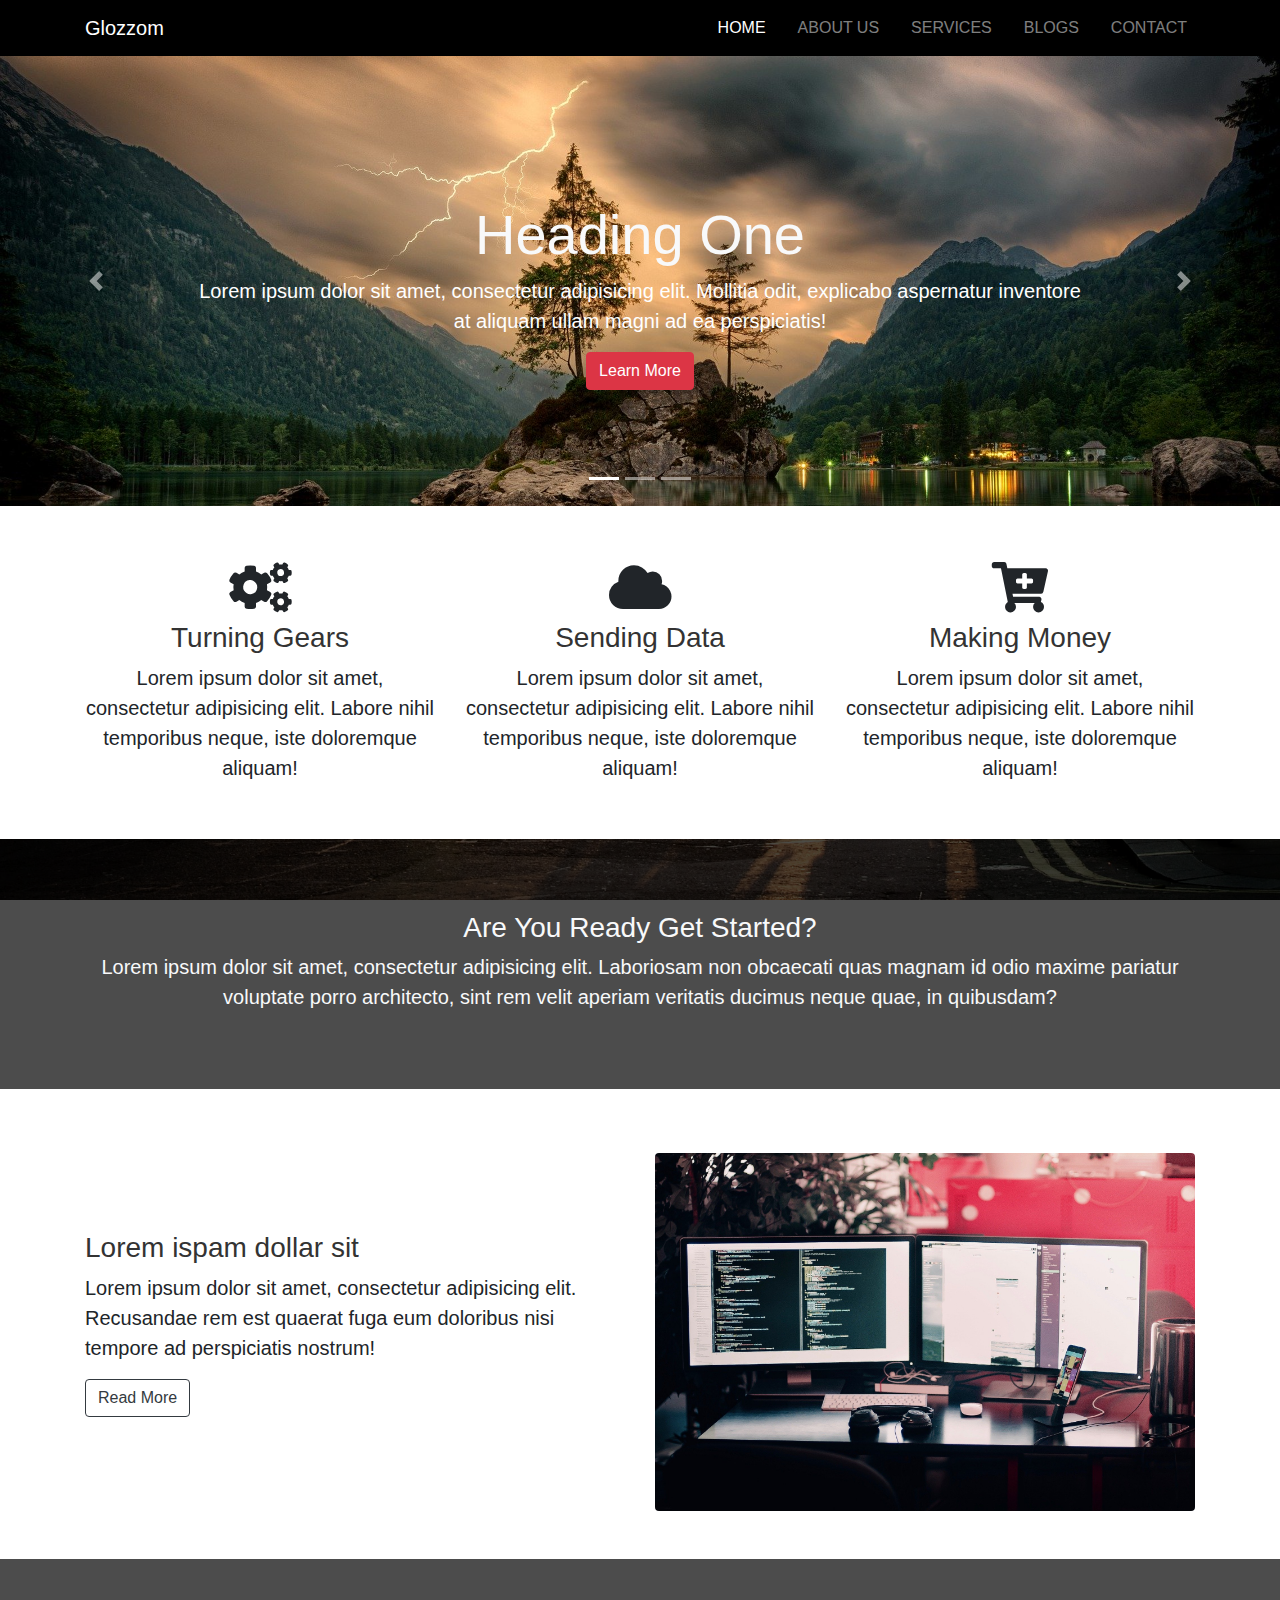
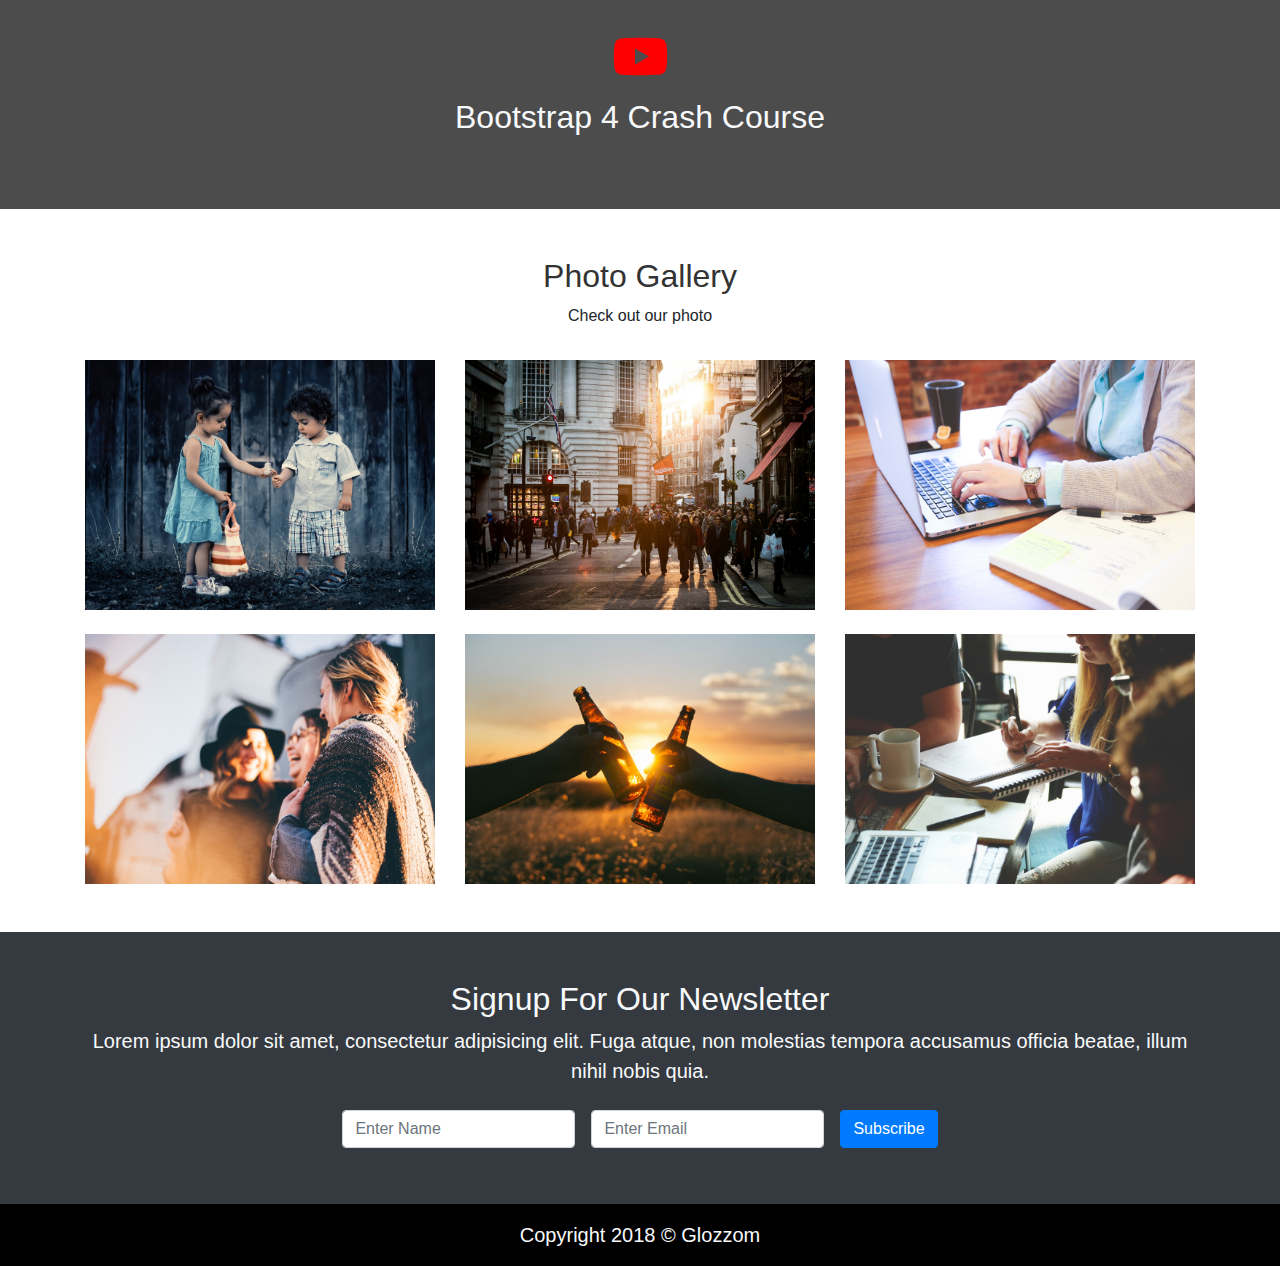
<file: index.html>
<!DOCTYPE html>
<html lang="en">
<head>
	<meta charset="UTF-8">
	  <meta name="viewport" content="width=device-width, initial-scale=1.0">
	  <link rel="stylesheet" href="css/uikit.min.css">
	  <link rel="icon" href="images/index.png">
	  <link rel="stylesheet" href="https://stackpath.bootstrapcdn.com/bootstrap/4.4.1/css/bootstrap.min.css" integrity="sha384-Vkoo8x4CGsO3+Hhxv8T/Q5PaXtkKtu6ug5TOeNV6gBiFeWPGFN9MuhOf23Q9Ifjh" crossorigin="anonymous">
	<link rel="stylesheet" href="css/all.css">
	<link rel="stylesheet" href="css/style.css">
	<title>Glozzom-Jeny</title>
</head>
<body>
	<!-- navigation -->
	 <nav class="navbar navbar-expand-md navbar-dark" uk-sticky="top 100; animation:uk-animation-slide-top; bottom: #sticky-on-scroll-up">
	 	<div class="container">
		  <a class="navbar-brand" href="index.html">Glozzom</a>
		  <button class="navbar-toggler navbar-toggler-right" data-toggle="collapse" data-target="#navbarNav">
		  	<span class="navbar-toggler-icon"></span>
		  </button>
		 <div class="collapse navbar-collapse" id="navbarNav">
		 	 <ul class="navbar-nav ml-auto">
		    <li class="nav-item active">
		      <a class="nav-link" href="index.html">Home</a>
		    </li>
		    <li class="nav-item">
		      <a class="nav-link" href="about.html">About Us</a>
		    </li>
		    <li class="nav-item">
		      <a class="nav-link" href="services.html">Services</a>
		    </li>
		    <li class="nav-item">
		      <a class="nav-link" href="blogs.html">Blogs</a>
		    </li>
		    <li class="nav-item">
		      <a class="nav-link" href="contact.html">Contact</a>
		    </li>
		  </ul>
		 </div>
		</div>
	</nav>
	<!-- carousel -->
	<section id="showcase" class="bg-dark">
		<div id="myCarousel" class="carousel slide" data-ride="carousel">
			<ol class="carousel-indicators">
				<li data-slide-to="0" data-target="#myCarousel" class="active"></li>
				<li data-slide-to="1" data-target="#myCarousel"></li>
				<li data-slide-to="2" data-target="#myCarousel"></li>
			</ol>
			<div class="carousel-inner">
				<div class="carousel-item carousel-img-1 active">
					<div class="container">
						<div class="carousel-caption mb-3 pb-3 mb-sm-5 pb-sm-5">
							<h2 class="display-4 text-light">Heading One</h2>
							<p class="lead">Lorem ipsum dolor sit amet, consectetur adipisicing elit. Mollitia odit, explicabo aspernatur inventore at aliquam ullam magni ad ea perspiciatis!</p>
							<a href="#" class="btn btn-danger">Learn More</a>
						</div>
					</div>
				</div>
				<div class="carousel-item carousel-img-2">
					<div class="container">
						<div class="carousel-caption mb-3 pb-3 mb-sm-5 pb-sm-5 text-right">
							<h2 class="display-4 text-light">Heading Tow</h2>
							<p class="lead">Lorem ipsum dolor sit amet, consectetur adipisicing elit. Mollitia odit, explicabo aspernatur inventore at aliquam ullam magni ad ea perspiciatis!</p>
							<a href="#" class="btn btn-warning">Learn More</a>
						</div>
					</div>
				</div>
				<div class="carousel-item carousel-img-3">
					<div class="container">
						<div class="carousel-caption mb-3 pb-3 mb-sm-5 pb-sm-5 text-left">
							<h2 class="display-4 text-light">Heading Three</h2>
							<p class="lead">Lorem ipsum dolor sit amet, consectetur adipisicing elit. Mollitia odit, explicabo aspernatur inventore at aliquam ullam magni ad ea perspiciatis!</p>
							<a href="#" class="btn btn-danger">Learn More</a>
						</div>
					</div>
				</div>
			</div>
			<a href="#myCarousel" class="carousel-control-prev" data-slide="prev">
				<span class="carousel-control-prev-icon"></span>
			</a>
			<a href="#myCarousel" class="carousel-control-next" data-slide="next">
				<span class="carousel-control-next-icon"></span>
			</a>
		</div>
	</section>
	<!-- home icon -->
	<section id="homeicon" class="py-5 text-center">
		<div class="container">
			<div class="row">
				<div class="col-md-4 my-xl-2">
					<i class="fas fa-cogs"></i>
					<h3 class="my-2">Turning Gears</h3>
					<p class="lead mb-0">Lorem ipsum dolor sit amet, consectetur adipisicing elit. Labore nihil temporibus neque, iste doloremque aliquam!</p>
				</div>
				<div class="col-md-4 my-2">
						<i class="fas fa-cloud"></i>
					<h3 class="my-2">Sending Data</h3>
					<p class="lead mb-0">Lorem ipsum dolor sit amet, consectetur adipisicing elit. Labore nihil temporibus neque, iste doloremque aliquam!</p>
				</div>
				<div class="col-md-4 my-2">
						<i class="fas fa-cart-plus"></i>
					<h3 class="my-2">Making Money</h3>
					<p class="lead mb-0">Lorem ipsum dolor sit amet, consectetur adipisicing elit. Labore nihil temporibus neque, iste doloremque aliquam!</p>
				</div>
			</div>
		</div>
	</section>
	<!-- home get started -->
	<section id="getstarted" class="py-5 text-center text-light">
		<div class="dark-overlay">
			<div class="container">
				<div class="row">
					<div class="col mt-5 pt-4">
						<h3 class="text-light">Are You Ready Get Started?</h3>
						<p class="lead">Lorem ipsum dolor sit amet, consectetur adipisicing elit. Laboriosam non obcaecati quas magnam id odio maxime pariatur voluptate porro architecto, sint rem velit aperiam veritatis ducimus neque quae, in quibusdam?</p>
					</div>
				</div>
			</div>
		</div>
	</section>
	<!--home info section -->
	<section id="homeinfo" class="py-5">
		<div class="container">
			<div class="row">
				<div class="col-md-6 align-self-center ">
					<h3>Lorem ispam dollar sit</h3>
					<p class="lead">Lorem ipsum dolor sit amet, consectetur adipisicing elit. Recusandae rem est quaerat fuga eum doloribus nisi tempore ad perspiciatis nostrum!</p>
					<a href="#" class="btn btn-outline-dark">Read More</a>
				</div>
				<div class="col-md-6 mt-sm-3 mt-3 md-mt-0">
					<img src="images/pc.jpg" class="img-fluid rounded">
				</div>
			</div>
		</div>
	</section>
	<!-- video section -->
	<section id="home-video" class="text-center text-light">
		<div class="dark-overlay-video">
			<div class="container">
				<div class="row">
					<div class="col mt-5 pt-4">
						<div uk-lightbox>
							<a href="https://youtu.be/w2UlydnxEnI" class="text-light">
								<i class="fab fa-youtube"></i>
							</a>
						</div>
						<h2 class="mt-3 text-light">Bootstrap 4 Crash Course</h2>
					</div>
				</div>
			</div>
		</div>	
	</section>
	<!-- gallery photo -->
	<section id="gallery" class="py-5" uk-lightbox>
		<div class="container">
			<div class="row text-center mb-3">
				<div class="col">
					<h2>Photo Gallery</h2>
					<p>Check out our photo</p>
				</div>
			</div>
			<div class="row">
				<div class="col-md-4">
					<div>
					<a href="images/people1.jpg">
						<img src="images/people1.jpg" class="img-fluid" alt="">
					</a>
					</div>
				</div>
				<div class="col-md-4">
						<div>
					<a href="images/people2.jpg">
						<img src="images/people2.jpg" class="img-fluid" alt="">
					</a>
					</div>
				</div>
				<div class="col-md-4">
						<div>
					<a href="images/people3.jpg">
						<img src="images/people3.jpg" class="img-fluid" alt="">
					</a>
					</div>
				</div>
			</div>
			<div class="row pt-0 pt-md-4">
				<div class="col-md-4">
					<div>
					<a href="images/people4.jpg">
						<img src="images/people4.jpg" class="img-fluid" alt="">
					</a>
					</div>
				</div>
				<div class="col-md-4">
						<div>
					<a href="images/people5.jpg">
						<img src="images/people5.jpg" class="img-fluid" alt="">
					</a>
					</div>
				</div>
				<div class="col-md-4">
						<div>
					<a href="images/people6.jpg">
						<img src="images/people6.jpg" class="img-fluid" alt="">
					</a>
					</div>
				</div>
			</div>
		</div>
	</section>
	<!-- news letter -->
	<section id="newsletter" class="bg-dark text-light py-5 text-center">
		<div class="container">
			<div class="row">
				<div class="col">
					<h2 class="text-light">Signup For Our Newsletter</h2>
					<p class="lead">Lorem ipsum dolor sit amet, consectetur adipisicing elit. Fuga atque, non molestias tempora accusamus officia beatae, illum nihil nobis quia.</p>
					<form action="#" method="POST" class="form-inline justify-content-center">
						<label class="sr-only" for="name">Name</label>
						<input type="text" placeholder="Enter Name" class="form-control m-2">
						<label class="sr-only" for="email">Email</label>
						<input type="email" placeholder="Enter Email" class="form-control m-2">
						<input type="submit" class="btn btn-primary m-2" value="Subscribe">
					</form>
				</div>
			</div>
		</div>
	</section>
	<!-- copyright -->
	<section id="copyright" class="text-center text-light py-3">
		<div class="container">
			<div class="row">
				<div class="col">
					<p class="lead mb-0">Copyright 2018 &copy;  Glozzom</p>
				</div>
			</div>
		</div>
	</section>

	<!-- script -->
	<script src="js/uikit.min.js"></script>
	<script src="js/uikit-icons.js"></script>
	<script src="https://code.jquery.com/jquery-3.4.1.slim.min.js" integrity="sha384-J6qa4849blE2+poT4WnyKhv5vZF5SrPo0iEjwBvKU7imGFAV0wwj1yYfoRSJoZ+n" crossorigin="anonymous"></script>
	<script src="https://cdn.jsdelivr.net/npm/popper.js@1.16.0/dist/umd/popper.min.js" integrity="sha384-Q6E9RHvbIyZFJoft+2mJbHaEWldlvI9IOYy5n3zV9zzTtmI3UksdQRVvoxMfooAo" crossorigin="anonymous"></script>
	<script src="https://stackpath.bootstrapcdn.com/bootstrap/4.4.1/js/bootstrap.min.js" integrity="sha384-wfSDF2E50Y2D1uUdj0O3uMBJnjuUD4Ih7YwaYd1iqfktj0Uod8GCExl3Og8ifwB6" crossorigin="anonymous"></script>
</body>
</html>
</file>
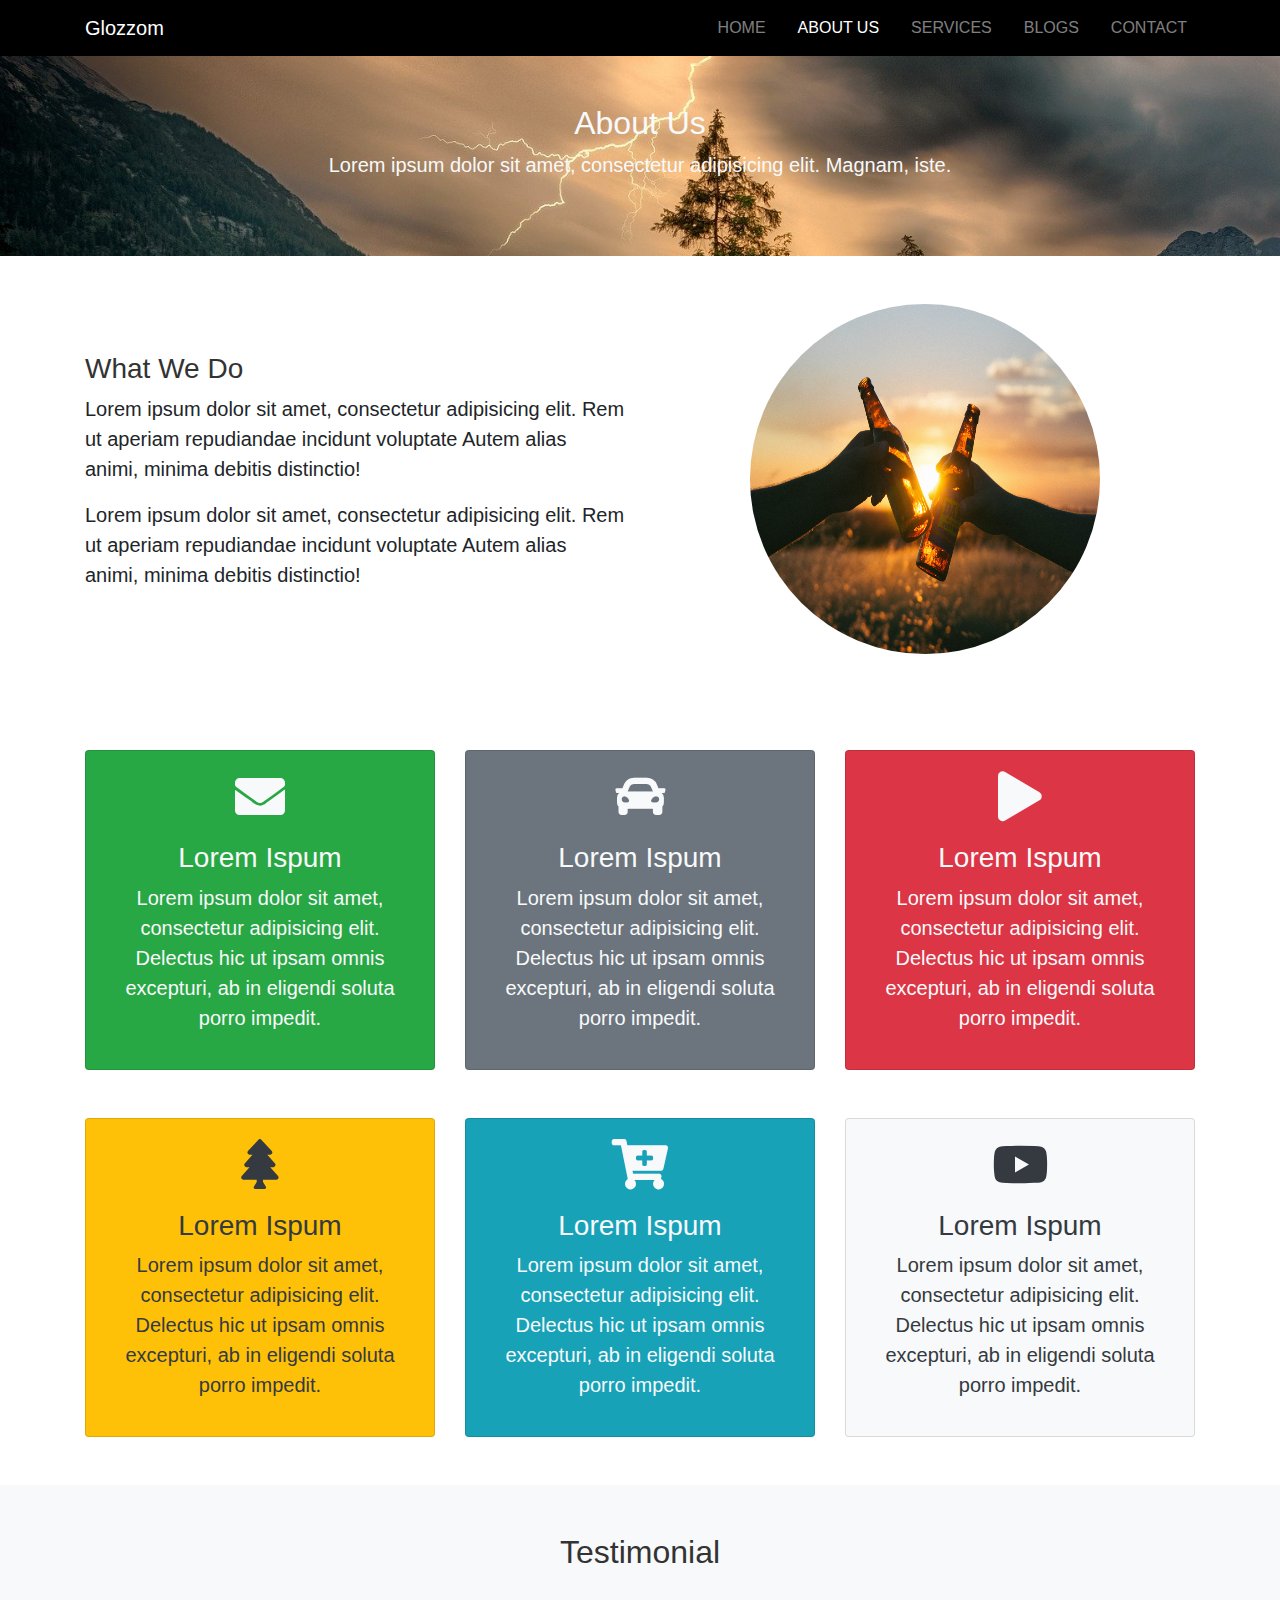
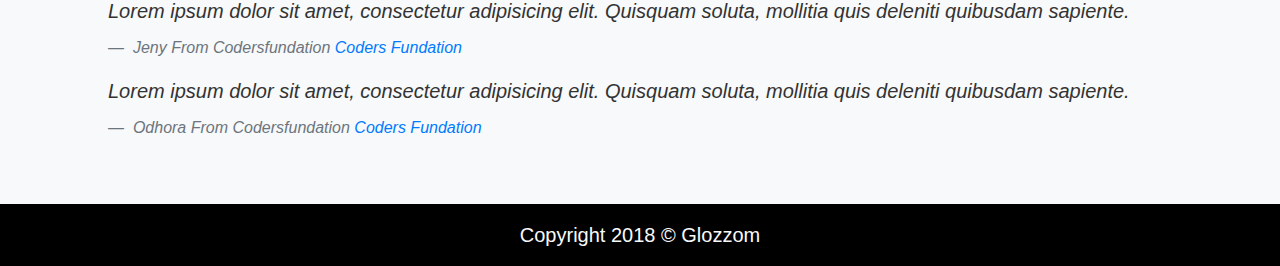
<file: about.html>
<!DOCTYPE html>
<html lang="en">
<head>
	<meta charset="UTF-8">
	  <meta name="viewport" content="width=device-width, initial-scale=1.0">
	  <link rel="stylesheet" href="css/slick.css">
	  <link rel="stylesheet" href="css/slick-theme.css">
	  <link rel="stylesheet" href="css/uikit.min.css">
	  <link rel="icon" href="images/index.png">
	  <link rel="stylesheet" href="https://stackpath.bootstrapcdn.com/bootstrap/4.4.1/css/bootstrap.min.css" integrity="sha384-Vkoo8x4CGsO3+Hhxv8T/Q5PaXtkKtu6ug5TOeNV6gBiFeWPGFN9MuhOf23Q9Ifjh" crossorigin="anonymous">
	<link rel="stylesheet" href="css/all.css">
	<link rel="stylesheet" href="css/style.css">
	<title>Glozzom-Jeny</title>
</head>
<body>
	<!-- navigation -->
	 <nav class="navbar navbar-expand-md navbar-dark" uk-sticky="top 100; animation:uk-animation-slide-top; bottom: #sticky-on-scroll-up">
	 	<div class="container">
		  <a class="navbar-brand" href="index.html">Glozzom</a>
		  <button class="navbar-toggler navbar-toggler-right" data-toggle="collapse" data-target="#navbarNav">
		  	<span class="navbar-toggler-icon"></span>
		  </button>
		 <div class="collapse navbar-collapse" id="navbarNav">
		 	 <ul class="navbar-nav ml-auto">
		    <li class="nav-item">
		      <a class="nav-link" href="index.html">Home</a>
		    </li>
		    <li class="nav-item active">
		      <a class="nav-link" href="about.html">About Us</a>
		    </li>
		    <li class="nav-item">
		      <a class="nav-link" href="services.html">Services</a>
		    </li>
		    <li class="nav-item">
		      <a class="nav-link" href="blogs.html">Blogs</a>
		    </li>
		    <li class="nav-item">
		      <a class="nav-link" href="contact.html">Contact</a>
		    </li>
		  </ul>
		 </div>
		</div>
	</nav>
	 <!-- about us page header -->
	 <section id="page-header" class="text-light text-center">
	 	<div class="container">
	 		<div class="row">
	 			<div class="col mt-0 pt-5">
	 				<h2 class="text-light">About Us</h2>
	 				<p class="lead">Lorem ipsum dolor sit amet, consectetur adipisicing elit. Magnam, iste.</p>
	 			</div>
	 		</div>
	 	</div>
	 </section>
	 <!-- what we do -->
	 <section id="about-info" class="py-5">
	 	<div class="container">
	 		<div class="row">
	 			<div class="col-md-6 align-self-center">
	 				<h3>What We Do</h3>
	 				<p class="lead">Lorem ipsum dolor sit amet, consectetur adipisicing elit. Rem ut aperiam repudiandae incidunt voluptate  Autem alias animi, minima debitis distinctio!</p>
	 				<p class="lead">Lorem ipsum dolor sit amet, consectetur adipisicing elit. Rem ut aperiam repudiandae incidunt voluptate  Autem alias animi, minima debitis distinctio!</p>
	 			</div>
	 			<div class="col-md-6 text-center">
	 				<img src="images/people5.jpg" class="img-fluid rounded-circle" alt="">
	 			</div>
	 		</div>
	 	</div>
	 </section>
	 <!-- icon boxes -->
	<section id="icon-boxes" class="py-5 text-center text-light">
		<div class="container">
			<div class="row">
				<div class="col-md-4">
					<div class="card bg-success">
						<div class="card-body">
							<i class="fa fa-envelope"></i>
							<h3 class="text-light">Lorem Ispum</h3>
							<p class="lead">Lorem ipsum dolor sit amet, consectetur adipisicing elit. Delectus hic ut ipsam omnis excepturi, ab in eligendi soluta porro impedit.</p>
						</div>
					</div>
				</div>
				<div class="col-md-4">
					<div class="card bg-secondary text-light">
						<div class="card-body">
							<i class="fa fa-car"></i>
							<h3 class="text-light">Lorem Ispum</h3>
							<p class="lead">Lorem ipsum dolor sit amet, consectetur adipisicing elit. Delectus hic ut ipsam omnis excepturi, ab in eligendi soluta porro impedit.</p>
						</div>
					</div>
				</div>
				<div class="col-md-4">
					<div class="card bg-danger">
						<div class="card-body">
							<i class="fa fa-play"></i>
							<h3 class="text-light">Lorem Ispum</h3>
							<p class="lead">Lorem ipsum dolor sit amet, consectetur adipisicing elit. Delectus hic ut ipsam omnis excepturi, ab in eligendi soluta porro impedit.</p>
						</div>
					</div>
				</div>
			</div>
			<div class="row pt-0 pt-md-5">
				<div class="col-md-4">
					<div class="card bg-warning text-dark">
						<div class="card-body">
							<i class="fas fa-tree"></i>
							<h3 class="text-dark">Lorem Ispum</h3>
							<p class="lead">Lorem ipsum dolor sit amet, consectetur adipisicing elit. Delectus hic ut ipsam omnis excepturi, ab in eligendi soluta porro impedit.</p>
						</div>
					</div>
				</div>
				<div class="col-md-4">
					<div class="card bg-info text-light">
						<div class="card-body">
							<i class="fas fa-cart-plus"></i>
							<h3 class="text-light">Lorem Ispum</h3>
							<p class="lead">Lorem ipsum dolor sit amet, consectetur adipisicing elit. Delectus hic ut ipsam omnis excepturi, ab in eligendi soluta porro impedit.</p>
						</div>
					</div>
				</div>
				<div class="col-md-4">
					<div class="card bg-light text-dark">
						<div class="card-body">
							<i class="fab fa-youtube"></i>
							<h3 class="text-dark">Lorem Ispum</h3>
							<p class="lead">Lorem ipsum dolor sit amet, consectetur adipisicing elit. Delectus hic ut ipsam omnis excepturi, ab in eligendi soluta porro impedit.</p>
						</div>
					</div>
				</div>
			</div>
		</div>
	</section>
	<!-- testimonial -->
	<section id="testimonial" class="bg-light py-5">
		<div class="container">
			<div class="row text-center">
				<div class="col">
					<h2>Testimonial</h2>
				</div>
			</div>
			<div class="row mt-3 mx-2">
				<div class="col">
						<div class="slider">
							<div>
							<blockquote class="blockquote">
								<p class="lead">Lorem ipsum dolor sit amet, consectetur adipisicing elit. Quisquam soluta, mollitia quis deleniti quibusdam sapiente.</p>
									<footer class="blockquote-footer">
								Jeny From Codersfundation <a href="http://www.codersfundation.com/">Coders Fundation</a>
							</footer>
							</blockquote>
						</div>
							<div>
							<blockquote class="blockquote">
								<p class="lead">Lorem ipsum dolor sit amet, consectetur adipisicing elit. Quisquam soluta, mollitia quis deleniti quibusdam sapiente.</p>
								<footer class="blockquote-footer">
								Odhora From Codersfundation <a href="http://www.codersfundation.com/">Coders Fundation</a>
							</footer>
							</blockquote>
						</div>
					</div>
				</div>
			</div>
		</div>
	</section>
	<!-- copyright -->
	<section id="copyright" class="text-center text-light py-3">
		<div class="container">
			<div class="row">
				<div class="col">
					<p class="lead mb-0">Copyright 2018 &copy;  Glozzom</p>
				</div>
			</div>
		</div>
	</section>
	
	<!-- script -->
	<script src="https://code.jquery.com/jquery-3.4.1.slim.min.js" integrity="sha384-J6qa4849blE2+poT4WnyKhv5vZF5SrPo0iEjwBvKU7imGFAV0wwj1yYfoRSJoZ+n" crossorigin="anonymous"></script>
	<script src="https://cdn.jsdelivr.net/npm/popper.js@1.16.0/dist/umd/popper.min.js" integrity="sha384-Q6E9RHvbIyZFJoft+2mJbHaEWldlvI9IOYy5n3zV9zzTtmI3UksdQRVvoxMfooAo" crossorigin="anonymous"></script>
	<script src="https://stackpath.bootstrapcdn.com/bootstrap/4.4.1/js/bootstrap.min.js" integrity="sha384-wfSDF2E50Y2D1uUdj0O3uMBJnjuUD4Ih7YwaYd1iqfktj0Uod8GCExl3Og8ifwB6" crossorigin="anonymous"></script>
	<script src="js/uikit.min.js"></script>
	<script src="js/uikit-icons.js"></script>
	<script src="js/slick.min.js"></script>
	<script src="js/main.js"></script>
</body>
</html>
</file>
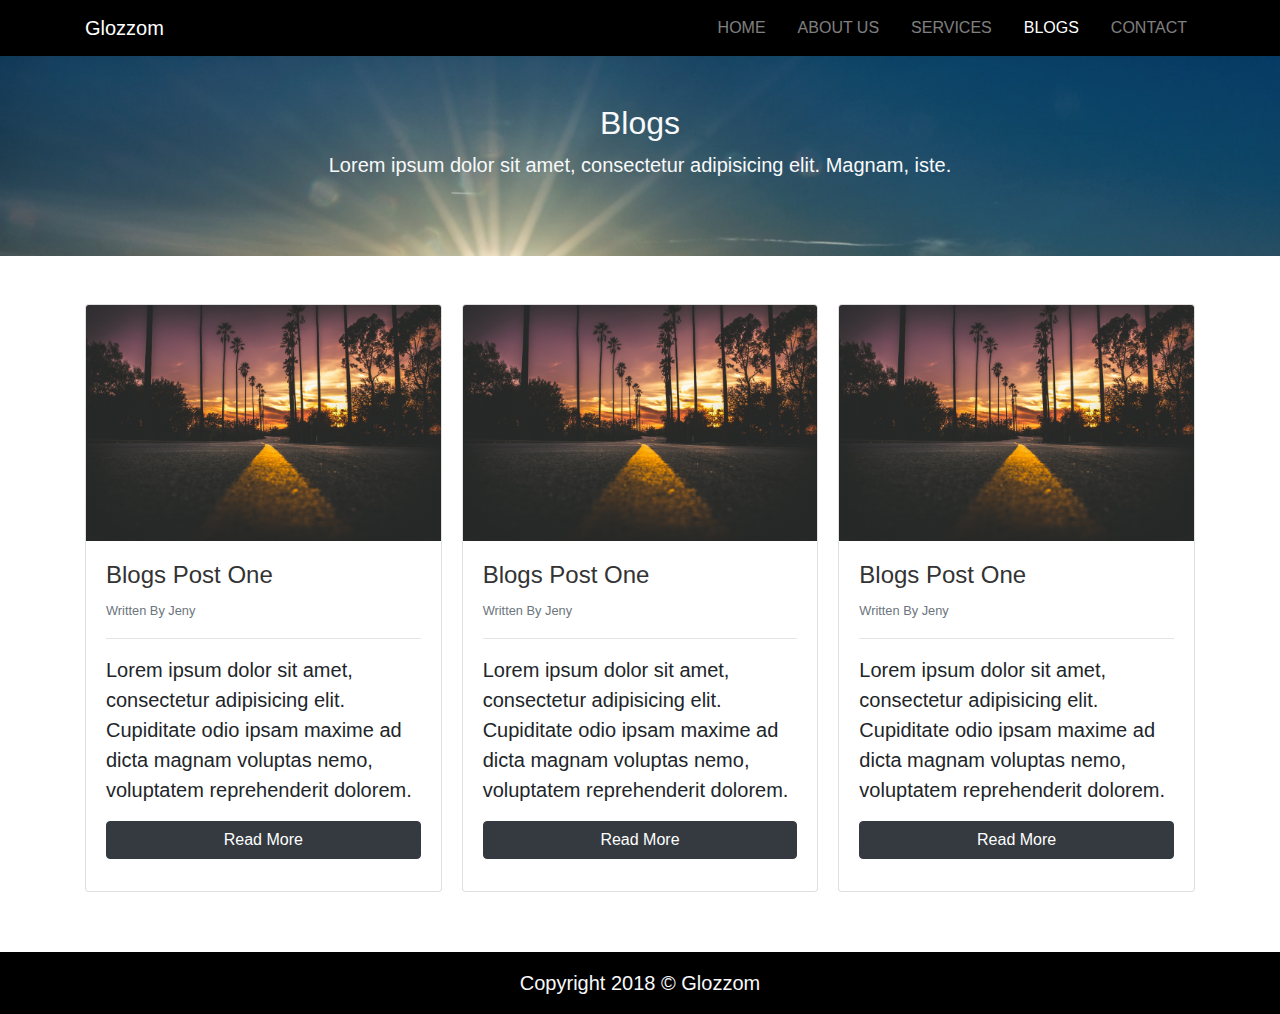
<file: blogs.html>
<!DOCTYPE html>
<html lang="en">
<head>
	<meta charset="UTF-8">
	  <meta name="viewport" content="width=device-width, initial-scale=1.0">
	  <link rel="stylesheet" href="css/slick.css">
	  <link rel="stylesheet" href="css/slick-theme.css">
	  <link rel="stylesheet" href="css/uikit.min.css">
	  <link rel="icon" href="images/index.png">
	  <link rel="stylesheet" href="https://stackpath.bootstrapcdn.com/bootstrap/4.4.1/css/bootstrap.min.css" integrity="sha384-Vkoo8x4CGsO3+Hhxv8T/Q5PaXtkKtu6ug5TOeNV6gBiFeWPGFN9MuhOf23Q9Ifjh" crossorigin="anonymous">
	<link rel="stylesheet" href="css/all.css">
	<link rel="stylesheet" href="css/style.css">
	<title>Glozzom-Jeny</title>
</head>
<body>
	<!-- navigation -->
	 <nav class="navbar navbar-expand-md navbar-dark" uk-sticky="top 100; animation:uk-animation-slide-top; bottom: #sticky-on-scroll-up">
	 	<div class="container">
		  <a class="navbar-brand" href="index.html">Glozzom</a>
		  <button class="navbar-toggler navbar-toggler-right" data-toggle="collapse" data-target="#navbarNav">
		  	<span class="navbar-toggler-icon"></span>
		  </button>
		 <div class="collapse navbar-collapse" id="navbarNav">
		 	 <ul class="navbar-nav ml-auto">
		    <li class="nav-item">
		      <a class="nav-link" href="index.html">Home</a>
		    </li>
		    <li class="nav-item">
		      <a class="nav-link" href="about.html">About Us</a>
		    </li>
		    <li class="nav-item">
		      <a class="nav-link" href="services.html">Services</a>
		    </li>
		    <li class="nav-item active">
		      <a class="nav-link" href="blogs.html">Blogs</a>
		    </li>
		    <li class="nav-item">
		      <a class="nav-link" href="contact.html">Contact</a>
		    </li>
		  </ul>
		 </div>
		</div>
	</nav>
	 <!-- blogs page header -->
	 <section id="services-header" class="text-light text-center">
	 	<div class="container">
	 		<div class="row">
	 			<div class="col mt-0 pt-5">
	 				<h2 class="text-light">Blogs</h2>
	 				<p class="lead">Lorem ipsum dolor sit amet, consectetur adipisicing elit. Magnam, iste.</p>
	 			</div>
	 		</div>
	 	</div>
	 </section>
  	 <!-- blogs section -->
  	 <section id="blogs" class="py-5">
  	 	<div class="container">
  	 		<div class="row">
  	 			<div class="col">
  	 				<div class="card-columns">
  	 					<div class="card">
  	 						<img src="images/image1.jpeg" class="img-fluid card-img-top" alt="">
  	 						<div class="card-body">
  	 							<div class="card-title">
  	 								<h4>Blogs Post One</h4>
  	 								<small class="text-muted">Written By Jeny</small>
  	 								<hr>
  	 								<p class="lead">Lorem ipsum dolor sit amet, consectetur adipisicing elit. Cupiditate odio ipsam maxime ad dicta magnam voluptas nemo, voluptatem reprehenderit dolorem.</p>
  	 								<a href="#" class="btn btn-block btn-dark">Read More</a>
  	 							</div>
  	 						</div>
  	 					</div>
  	 						<div class="card">
  	 						<img src="images/image1.jpeg" class="img-fluid card-img-top" alt="">
  	 						<div class="card-body">
  	 							<div class="card-title">
  	 								<h4>Blogs Post One</h4>
  	 								<small class="text-muted">Written By Jeny</small>
  	 								<hr>
  	 								<p class="lead">Lorem ipsum dolor sit amet, consectetur adipisicing elit. Cupiditate odio ipsam maxime ad dicta magnam voluptas nemo, voluptatem reprehenderit dolorem.</p>
  	 								<a href="#" class="btn btn-block btn-dark">Read More</a>
  	 							</div>
  	 						</div>
  	 					</div>
  	 						<div class="card">
  	 						<img src="images/image1.jpeg" class="img-fluid card-img-top" alt="">
  	 						<div class="card-body">
  	 							<div class="card-title">
  	 								<h4>Blogs Post One</h4>
  	 								<small class="text-muted">Written By Jeny</small>
  	 								<hr>
  	 								<p class="lead">Lorem ipsum dolor sit amet, consectetur adipisicing elit. Cupiditate odio ipsam maxime ad dicta magnam voluptas nemo, voluptatem reprehenderit dolorem.</p>
  	 								<a href="#" class="btn btn-block btn-dark">Read More</a>
  	 							</div>
  	 						</div>
  	 					</div>
  	 				</div>
  	 			</div>
  	 		</div>
  	 	</div>
  	 </section>
	<!-- copyright -->
	<section id="copyright" class="text-center text-light py-3">
		<div class="container">
			<div class="row">
				<div class="col">
					<p class="lead mb-0">Copyright 2018 &copy;  Glozzom</p>
				</div>
			</div>
		</div>
	</section>
	
	<!-- script -->
	<script src="https://code.jquery.com/jquery-3.4.1.slim.min.js" integrity="sha384-J6qa4849blE2+poT4WnyKhv5vZF5SrPo0iEjwBvKU7imGFAV0wwj1yYfoRSJoZ+n" crossorigin="anonymous"></script>
	<script src="https://cdn.jsdelivr.net/npm/popper.js@1.16.0/dist/umd/popper.min.js" integrity="sha384-Q6E9RHvbIyZFJoft+2mJbHaEWldlvI9IOYy5n3zV9zzTtmI3UksdQRVvoxMfooAo" crossorigin="anonymous"></script>
	<script src="https://stackpath.bootstrapcdn.com/bootstrap/4.4.1/js/bootstrap.min.js" integrity="sha384-wfSDF2E50Y2D1uUdj0O3uMBJnjuUD4Ih7YwaYd1iqfktj0Uod8GCExl3Og8ifwB6" crossorigin="anonymous"></script>
	<script src="js/uikit.min.js"></script>
	<script src="js/uikit-icons.js"></script>
	<script src="js/slick.min.js"></script>
	<script src="js/main.js"></script>
</body>
</html>
</file>
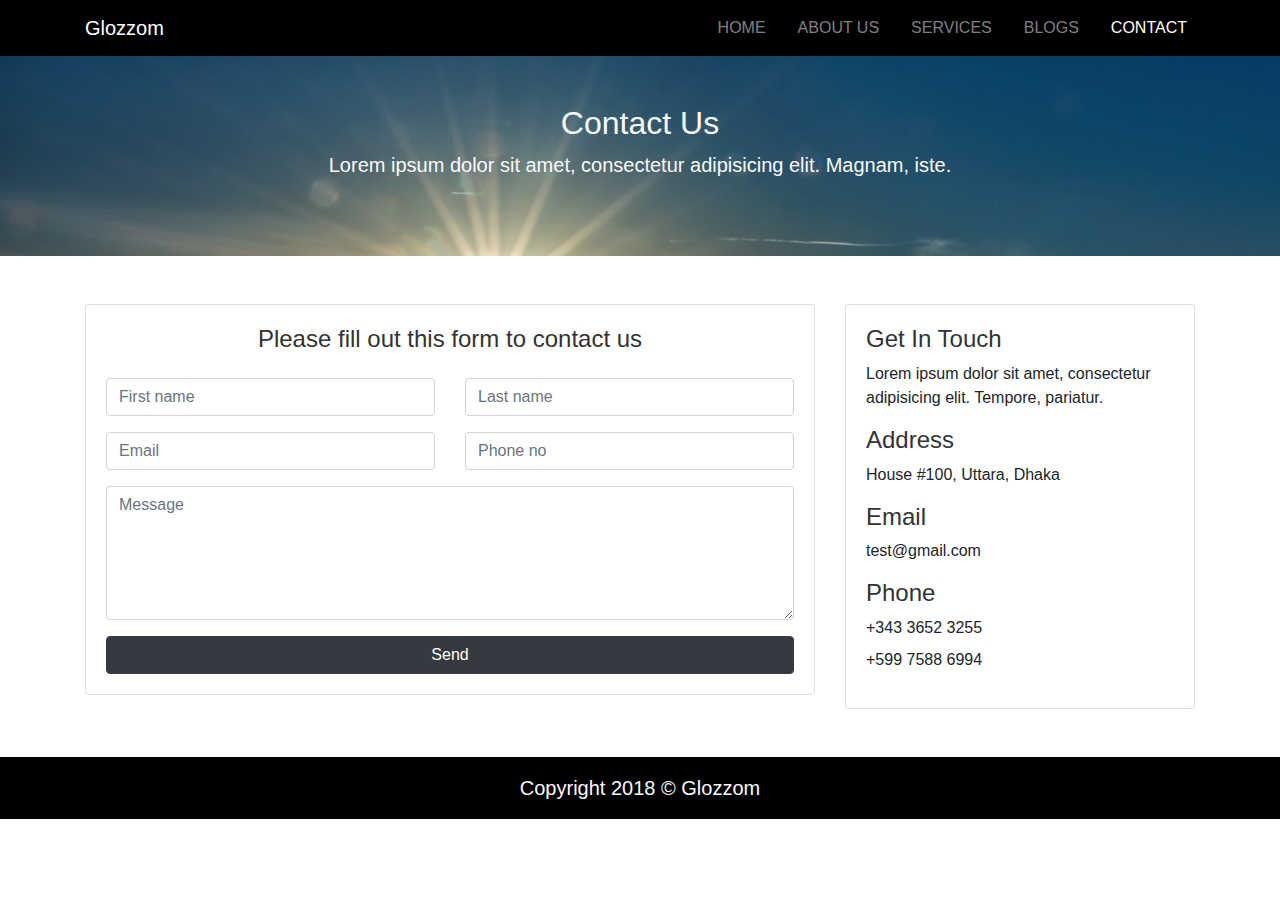
<file: contact.html>
<!DOCTYPE html>
<html lang="en">
<head>
	<meta charset="UTF-8">
	  <meta name="viewport" content="width=device-width, initial-scale=1.0">
	  <link rel="stylesheet" href="css/slick.css">
	  <link rel="stylesheet" href="css/slick-theme.css">
	  <link rel="stylesheet" href="css/uikit.min.css">
	  <link rel="icon" href="images/index.png">
	  <link rel="stylesheet" href="https://stackpath.bootstrapcdn.com/bootstrap/4.4.1/css/bootstrap.min.css" integrity="sha384-Vkoo8x4CGsO3+Hhxv8T/Q5PaXtkKtu6ug5TOeNV6gBiFeWPGFN9MuhOf23Q9Ifjh" crossorigin="anonymous">
	<link rel="stylesheet" href="css/all.css">
	<link rel="stylesheet" href="css/style.css">
	<title>Glozzom-Jeny</title>
</head>
<body>
	<!-- navigation -->
	 <nav class="navbar navbar-expand-md navbar-dark" uk-sticky="top 100; animation:uk-animation-slide-top; bottom: #sticky-on-scroll-up">
	 	<div class="container">
		  <a class="navbar-brand" href="index.html">Glozzom</a>
		  <button class="navbar-toggler navbar-toggler-right" data-toggle="collapse" data-target="#navbarNav">
		  	<span class="navbar-toggler-icon"></span>
		  </button>
		 <div class="collapse navbar-collapse" id="navbarNav">
		 	 <ul class="navbar-nav ml-auto">
		    <li class="nav-item">
		      <a class="nav-link" href="index.html">Home</a>
		    </li>
		    <li class="nav-item">
		      <a class="nav-link" href="about.html">About Us</a>
		    </li>
		    <li class="nav-item">
		      <a class="nav-link" href="services.html">Services</a>
		    </li>
		    <li class="nav-item">
		      <a class="nav-link" href="blogs.html">Blogs</a>
		    </li>
		    <li class="nav-item active">
		      <a class="nav-link" href="contact.html">Contact</a>
		    </li>
		  </ul>
		 </div>
		</div>
	</nav>
	 <!-- blogs page header -->
	 <section id="services-header" class="text-light text-center">
	 	<div class="container">
	 		<div class="row">
	 			<div class="col mt-0 pt-5">
	 				<h2 class="text-light">Contact Us</h2>
	 				<p class="lead">Lorem ipsum dolor sit amet, consectetur adipisicing elit. Magnam, iste.</p>
	 			</div>
	 		</div>
	 	</div>
	 </section>
	<!-- contact section -->
	<section id="contact" class="py-5">
		<div class="container">
			<div class="row">
			<div class="col-md-8">
				<div class="card">
					<div class="card-body">
						<h4 class="text-center">Please fill out this form to contact us</h4>
							<div class="row mt-4">
								<div class="col-md-6">
									<div class="form-group">
									<input type="text" placeholder="First name" class="form-control">
								</div>
							</div>
							<div class="col-md-6">
									<div class="form-group">
									<input type="text" placeholder="Last name" class="form-control">
								</div>
							</div>
							<div class="col-md-6">
									<div class="form-group">
									<input type="text" placeholder="Email" class="form-control">
								</div>
							</div>
							<div class="col-md-6">
									<div class="form-group">
									<input type="text" placeholder="Phone no" class="form-control">
								</div>
							</div>
							<div class="col-md-12">
									<div class="form-group">
									<textarea class="form-control" cols="30" rows="5" placeholder="Message"></textarea>
								</div>
							</div>
							<div class="col-md-12">
								<input type="submit" class="btn btn-block btn-dark" value="Send">
							</div>
						</div>
					</div>
				</div>
			</div>
			<div class="col-md-4">
				<div class="card">
					<div class="card-body">
						<h4>Get In Touch</h4>
						<p>Lorem ipsum dolor sit amet, consectetur adipisicing elit. Tempore, pariatur.</p>
						<h4>Address</h4>
						<p>House #100, Uttara, Dhaka</p>
						<h4>Email</h4>
						<p>test@gmail.com</p>
						<h4>Phone</h4>
						<p class="mb-2">+343 3652 3255</p>
						<p>+599 7588 6994</p>
					</div>
				</div>
			</div>
		</div>
	</div>
	</section>   
	<!-- copyright -->
	<section id="copyright" class="text-center text-light py-3">
		<div class="container">
			<div class="row">
				<div class="col">
					<p class="lead mb-0">Copyright 2018 &copy;  Glozzom</p>
				</div>
			</div>
		</div>
	</section>
	
	<!-- script -->
	<script src="https://code.jquery.com/jquery-3.4.1.slim.min.js" integrity="sha384-J6qa4849blE2+poT4WnyKhv5vZF5SrPo0iEjwBvKU7imGFAV0wwj1yYfoRSJoZ+n" crossorigin="anonymous"></script>
	<script src="https://cdn.jsdelivr.net/npm/popper.js@1.16.0/dist/umd/popper.min.js" integrity="sha384-Q6E9RHvbIyZFJoft+2mJbHaEWldlvI9IOYy5n3zV9zzTtmI3UksdQRVvoxMfooAo" crossorigin="anonymous"></script>
	<script src="https://stackpath.bootstrapcdn.com/bootstrap/4.4.1/js/bootstrap.min.js" integrity="sha384-wfSDF2E50Y2D1uUdj0O3uMBJnjuUD4Ih7YwaYd1iqfktj0Uod8GCExl3Og8ifwB6" crossorigin="anonymous"></script>
	<script src="js/uikit.min.js"></script>
	<script src="js/uikit-icons.js"></script>
	<script src="js/slick.min.js"></script>
	<script src="js/main.js"></script>
</body>
</html>
</file>
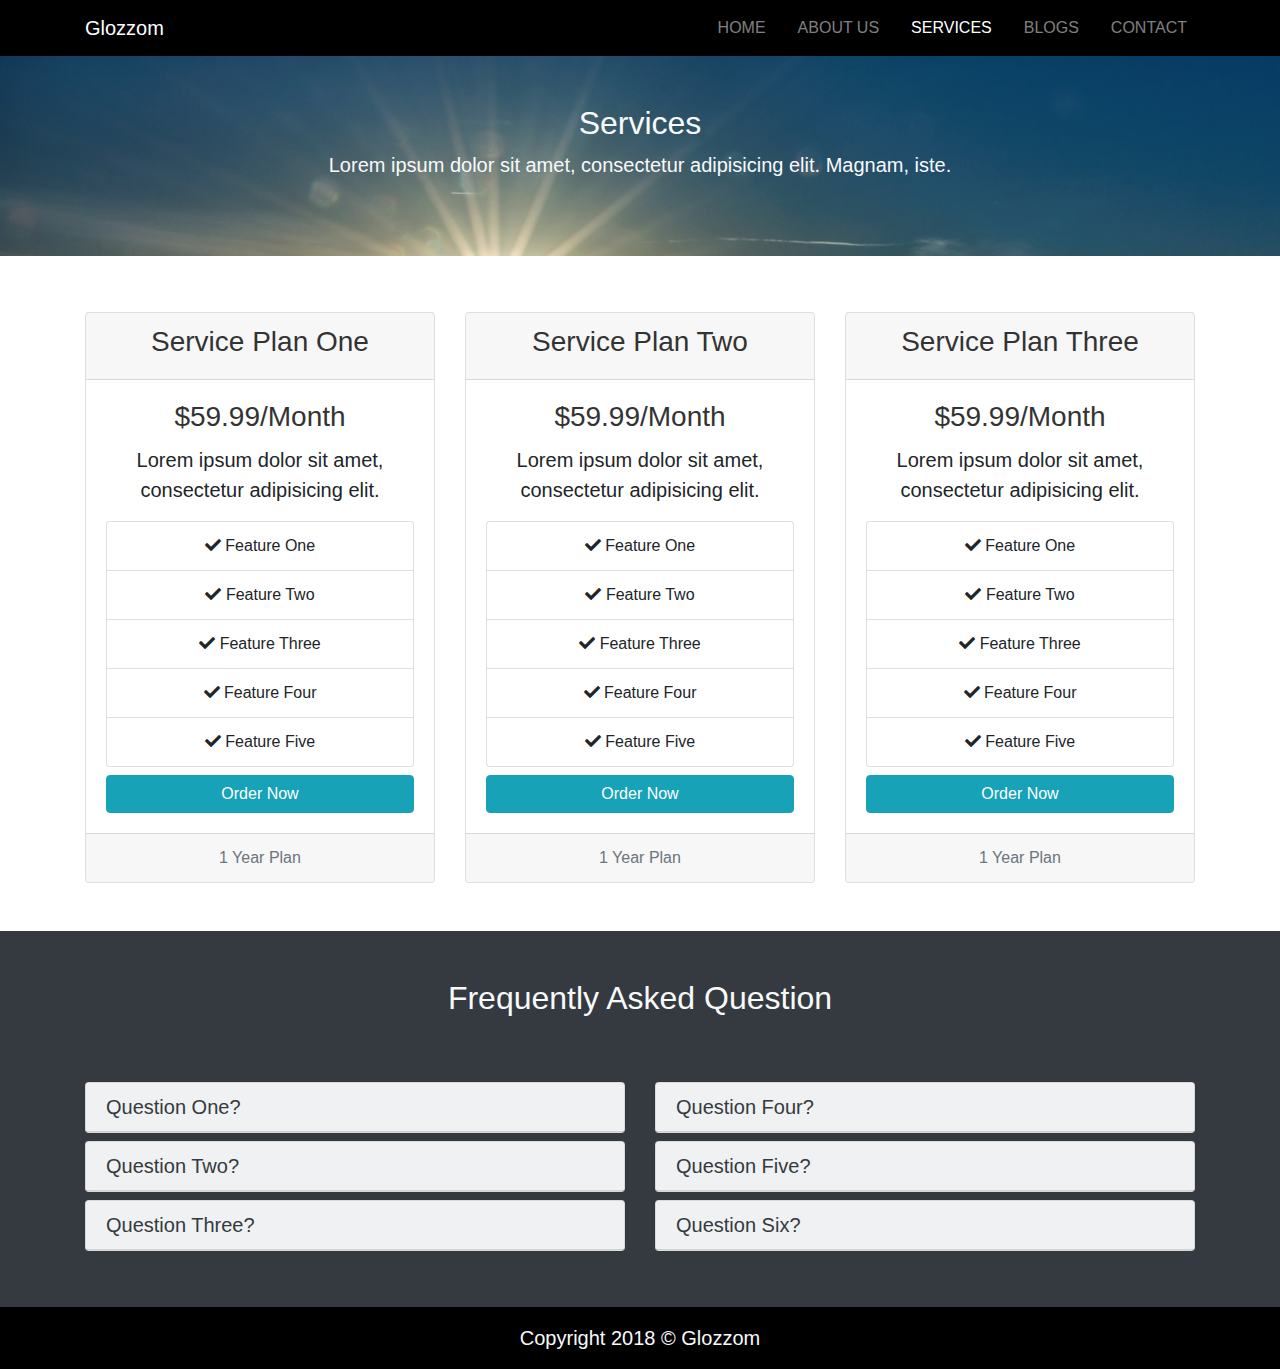
<file: services.html>
<!DOCTYPE html>
<html lang="en">
<head>
	<meta charset="UTF-8">
	  <meta name="viewport" content="width=device-width, initial-scale=1.0">
	  <link rel="stylesheet" href="css/slick.css">
	  <link rel="stylesheet" href="css/slick-theme.css">
	  <link rel="stylesheet" href="css/uikit.min.css">
	  <link rel="icon" href="images/index.png">
	  <link rel="stylesheet" href="https://stackpath.bootstrapcdn.com/bootstrap/4.4.1/css/bootstrap.min.css" integrity="sha384-Vkoo8x4CGsO3+Hhxv8T/Q5PaXtkKtu6ug5TOeNV6gBiFeWPGFN9MuhOf23Q9Ifjh" crossorigin="anonymous">
	<link rel="stylesheet" href="css/all.css">
	<link rel="stylesheet" href="css/style.css">
	<title>Glozzom-Jeny</title>
</head>
<body>
	<!-- navigation -->
	 <nav class="navbar navbar-expand-md navbar-dark" uk-sticky="top 100; animation:uk-animation-slide-top; bottom: #sticky-on-scroll-up">
	 	<div class="container">
		  <a class="navbar-brand" href="index.html">Glozzom</a>
		  <button class="navbar-toggler navbar-toggler-right" data-toggle="collapse" data-target="#navbarNav">
		  	<span class="navbar-toggler-icon"></span>
		  </button>
		 <div class="collapse navbar-collapse" id="navbarNav">
		 	 <ul class="navbar-nav ml-auto">
		    <li class="nav-item">
		      <a class="nav-link" href="index.html">Home</a>
		    </li>
		    <li class="nav-item">
		      <a class="nav-link" href="about.html">About Us</a>
		    </li>
		    <li class="nav-item active">
		      <a class="nav-link" href="services.html">Services</a>
		    </li>
		    <li class="nav-item">
		      <a class="nav-link" href="blogs.html">Blogs</a>
		    </li>
		    <li class="nav-item">
		      <a class="nav-link" href="contact.html">Contact</a>
		    </li>
		  </ul>
		 </div>
		</div>
	</nav>
	 <!-- services page header -->
	 <section id="services-header" class="text-light text-center">
	 	<div class="container">
	 		<div class="row">
	 			<div class="col mt-0 pt-5">
	 				<h2 class="text-light">Services</h2>
	 				<p class="lead">Lorem ipsum dolor sit amet, consectetur adipisicing elit. Magnam, iste.</p>
	 			</div>
	 		</div>
	 	</div>
	 </section>
	 <!-- price table -->
	 <section id="price-table" class="py-5">
	 	<div class="container">
	 		<div class="row">
	 			<div class="col-md-4 mt-2">
	 				<div class="card text-center">
	 					<div class="card-header">
	 						<h3>Service Plan One</h3>
	 					</div>
	 					<div class="card-body">
	 						<div class="card-title"><h3>$59.99/Month</h3></div>
	 						<div class="card-text lead mb-3">Lorem ipsum dolor sit amet, consectetur adipisicing elit.</div>
	 						<ul class="list-group">
	 							<li class="list-group-item">
	 								<i class="fa fa-check"></i> Feature One
	 							</li>
	 							<li class="list-group-item">
	 								<i class="fa fa-check"></i> Feature Two
	 							</li>
	 							<li class="list-group-item">
	 								<i class="fa fa-check"></i> Feature Three
	 							</li>
	 							<li class="list-group-item">
	 								<i class="fa fa-check"></i> Feature Four
	 							</li>
	 							<li class="list-group-item">
	 								<i class="fa fa-check"></i> Feature Five
	 							</li>
	 						</ul>
	 						<a href="#" class="btn btn-block btn-info mt-2">Order Now</a>
	 					</div>
	 					<div class="card-footer">
	 						<p class="text-muted mb-0">1 Year Plan</p>
	 					</div>
	 				</div>
	 			</div>
	 					<div class="col-md-4 mt-2">
	 				<div class="card text-center">
	 					<div class="card-header">
	 						<h3>Service Plan Two</h3>
	 					</div>
	 					<div class="card-body">
	 						<div class="card-title"><h3>$59.99/Month</h3></div>
	 						<div class="card-text lead mb-3">Lorem ipsum dolor sit amet, consectetur adipisicing elit.</div>
	 						<ul class="list-group">
	 							<li class="list-group-item">
	 								<i class="fa fa-check"></i> Feature One
	 							</li>
	 							<li class="list-group-item">
	 								<i class="fa fa-check"></i> Feature Two
	 							</li>
	 							<li class="list-group-item">
	 								<i class="fa fa-check"></i> Feature Three
	 							</li>
	 							<li class="list-group-item">
	 								<i class="fa fa-check"></i> Feature Four
	 							</li>
	 							<li class="list-group-item">
	 								<i class="fa fa-check"></i> Feature Five
	 							</li>
	 						</ul>
	 						<a href="#" class="btn btn-block btn-info mt-2">Order Now</a>
	 					</div>
	 					<div class="card-footer">
	 						<p class="text-muted mb-0">1 Year Plan</p>
	 					</div>
	 				</div>
	 			</div>
	 					<div class="col-md-4 mt-2">
	 				<div class="card text-center">
	 					<div class="card-header">
	 						<h3>Service Plan Three</h3>
	 					</div>
	 					<div class="card-body">
	 						<div class="card-title"><h3>$59.99/Month</h3></div>
	 						<div class="card-text lead mb-3">Lorem ipsum dolor sit amet, consectetur adipisicing elit.</div>
	 						<ul class="list-group">
	 							<li class="list-group-item">
	 								<i class="fa fa-check"></i> Feature One
	 							</li>
	 							<li class="list-group-item">
	 								<i class="fa fa-check"></i> Feature Two
	 							</li>
	 							<li class="list-group-item">
	 								<i class="fa fa-check"></i> Feature Three
	 							</li>
	 							<li class="list-group-item">
	 								<i class="fa fa-check"></i> Feature Four
	 							</li>
	 							<li class="list-group-item">
	 								<i class="fa fa-check"></i> Feature Five
	 							</li>
	 						</ul>
	 						<a href="#" class="btn btn-block btn-info mt-2">Order Now</a>
	 					</div>
	 					<div class="card-footer">
	 						<p class="text-muted mb-0">1 Year Plan</p>
	 					</div>
	 				</div>
	 			</div>
	 		</div>
	 	</div>
	 </section>	 
	<!-- FAQ section -->
	<section id="accordion" class="py-5 bg-dark">
		<div class="container">
			<div class="row text-center">
				<div class="col">
					<h2 class="text-light">Frequently Asked Question</h2>
				</div>
			</div>
			<div class="row mt-5">
					<div class="col-md-6">
						<div class="card bg-light text-dark my-2">
							<div class="card-header" id="headingOne">
								 <h5 class="mb-0">
								 	<a href="#collapseOne" class="text-dark" data-toggle="collapse">
								 		Question One?
								 	</a>
								 </h5>
							</div>
							<div id="collapseOne" class="collapse p-3" data-parent="#accordion">
								<p class="lead mb-0">Lorem ipsum dolor sit amet, consectetur adipisicing elit. Veniam repellendus eos voluptas sequi nam dolores.</p>
							</div>
						</div>
						<div class="card bg-light text-dark my-2">
							<div class="card-header" id="headingTwo">
								<h5 class="mb-0">
								 	<a href="#collapseTwo" class="text-dark" data-toggle="collapse">
								 		Question Two?
								 	</a>
								 </h5>
							</div>
							<div id="collapseTwo" class="collapse p-3" data-parent="#accordion">
								<p class="lead mb-0">Lorem ipsum dolor sit amet, consectetur adipisicing elit. Veniam repellendus eos voluptas sequi nam dolores.</p>
							</div>
						</div>
						<div class="card bg-light text-dark my-2">
							<div class="card-header" id="headingThree">
								<h5 class="mb-0">
								 	<a href="#collapseThree" class="text-dark" data-toggle="collapse">
								 		Question Three?
								 	</a>
								 </h5>
							</div>
							<div id="collapseThree" class="collapse p-3" data-parent="#accordion">
								<p class="lead mb-0">Lorem ipsum dolor sit amet, consectetur adipisicing elit. Veniam repellendus eos voluptas sequi nam dolores.</p>
							</div>
						</div>
					</div>
					<div class="col-md-6">
						<div class="card bg-light text-dark my-2">
							<div class="card-header" id="headingFour">
								<h5 class="mb-0">
								 	<a href="#collapseFour" class="text-dark" data-toggle="collapse">
								 		Question Four?
								 	</a>
								 </h5>
							</div>
							<div id="collapseFour" class="collapse p-3" data-parent="#accordion">
								<p class="lead mb-0">Lorem ipsum dolor sit amet, consectetur adipisicing elit. Veniam repellendus eos voluptas sequi nam dolores.</p>
							</div>
						</div>
						<div class="card bg-light text-dark my-2">
							<div class="card-header" id="headingFive">
								<h5 class="mb-0">
								 	<a href="#collapseFive" class="text-dark" data-toggle="collapse">
								 		Question Five?
								 	</a>
								 </h5>
							</div>
							<div id="collapseFive" class="collapse p-3" data-parent="#accordion">
								<p class="lead mb-0">Lorem ipsum dolor sit amet, consectetur adipisicing elit. Veniam repellendus eos voluptas sequi nam dolores.</p>
							</div>
						</div>
						<div class="card bg-light text-dark my-2">
							<div class="card-header" id="headingSix">
								<h5 class="mb-0">
								 	<a href="#collapseSix" class="text-dark" data-toggle="collapse">
								 		Question Six?
								 	</a>
								 </h5>
							</div>
							<div id="collapseSix" class="collapse p-3" data-parent="#accordion">
								<p class="lead mb-0">Lorem ipsum dolor sit amet, consectetur adipisicing elit. Veniam repellendus eos voluptas sequi nam dolores.</p>
							</div>
						</div>
					</div>
				</div>
		</div>
	</section>
	<!-- copyright -->
	<section id="copyright" class="text-center text-light py-3">
		<div class="container">
			<div class="row">
				<div class="col">
					<p class="lead mb-0">Copyright 2018 &copy;  Glozzom</p>
				</div>
			</div>
		</div>
	</section>
	
	<!-- script -->
	<script src="https://code.jquery.com/jquery-3.4.1.slim.min.js" integrity="sha384-J6qa4849blE2+poT4WnyKhv5vZF5SrPo0iEjwBvKU7imGFAV0wwj1yYfoRSJoZ+n" crossorigin="anonymous"></script>
	<script src="https://cdn.jsdelivr.net/npm/popper.js@1.16.0/dist/umd/popper.min.js" integrity="sha384-Q6E9RHvbIyZFJoft+2mJbHaEWldlvI9IOYy5n3zV9zzTtmI3UksdQRVvoxMfooAo" crossorigin="anonymous"></script>
	<script src="https://stackpath.bootstrapcdn.com/bootstrap/4.4.1/js/bootstrap.min.js" integrity="sha384-wfSDF2E50Y2D1uUdj0O3uMBJnjuUD4Ih7YwaYd1iqfktj0Uod8GCExl3Og8ifwB6" crossorigin="anonymous"></script>
	<script src="js/uikit.min.js"></script>
	<script src="js/uikit-icons.js"></script>
	<script src="js/slick.min.js"></script>
	<script src="js/main.js"></script>
</body>
</html>
</file>
<file: css/style.css>
.navbar{
 	background:#000;
 }
 .navbar .nav-item{
 	padding-left:1em;
 }
.nav-item .nav-link{
	text-transform: uppercase;
}
.carousel-item{
	height:450px;
}
.carousel-img-1{
	background:url('../images/nature1.jpg');
	background-size: cover; 
}
.carousel-img-2{
	background:url('../images/n.jpg');
	background-size: cover; 
}
.carousel-img-3{
	background:url('../images/nature3.jpg');
	background-size: cover; 
}
#homeicon .fas{
	font-size:50px;
}
#getstarted{
	background: url('../images/people2.jpg');
	background-size: cover;
	background-attachment: fixed;
	background-repeat: no-repeat;
	position:relative;
	min-height: 250px;
}
.dark-overlay{
	background: rgba(0,0,0,0.7);
	position:absolute;
	top: 0;
	left:0;
	width:100%;
	height:100%;
}
#home-video{
	background: url('../images/people4.jpg');
	background-size: cover;
	background-attachment: fixed;
	background-repeat: no-repeat;
	position:relative;
	min-height: 250px;
}
.dark-overlay-video{
	background: rgba(0,0,0,0.7);
	position:absolute;
	top: 0;
	left:0;
	width:100%;
	height:100%;
}
.dark-overlay-video .fab{
	font-size:50px;
	color:#ff0000;
}
#gallery img{
	min-height: 250px;
}
#copyright{
	background: #000;
}
/**********
about page header
************/
#page-header{
	background: url('../images/nature1.jpg');
	background-size: cover;
	background-repeat: no-repeat;
	height: 200px;
	background-attachment: fixed;
}
#about-info img{
	width:350px;
	height: 350px;
}
#icon-boxes .fa{
	font-size:50px;
	margin-bottom: 20px;
}
#icon-boxes .fas{
	font-size: 50px;
	margin-bottom: 20px;
}
#icon-boxes .fab{
	font-size: 50px;
	margin-bottom: 20px;
}
#testimonial .slick-prev:before,.slick-next:before {
    color:#000;
}
#services-header{
		background: url('../images/nature3.jpg');
	background-size: cover;
	background-repeat: no-repeat;
	height: 200px;
	background-attachment: fixed;
}














 @media(max-width:767px){
 	.nav-item{
 		padding-left: 0 !important;
 	}
 	#getstarted{
 		min-height: 300px;
 	}
 }
 @media(max-width:480px){
 	.carousel h2{
		font-size:2.5rem;
 	}
 	#getstarted{
 		min-height: 400px;
 	}

 }
</file>
